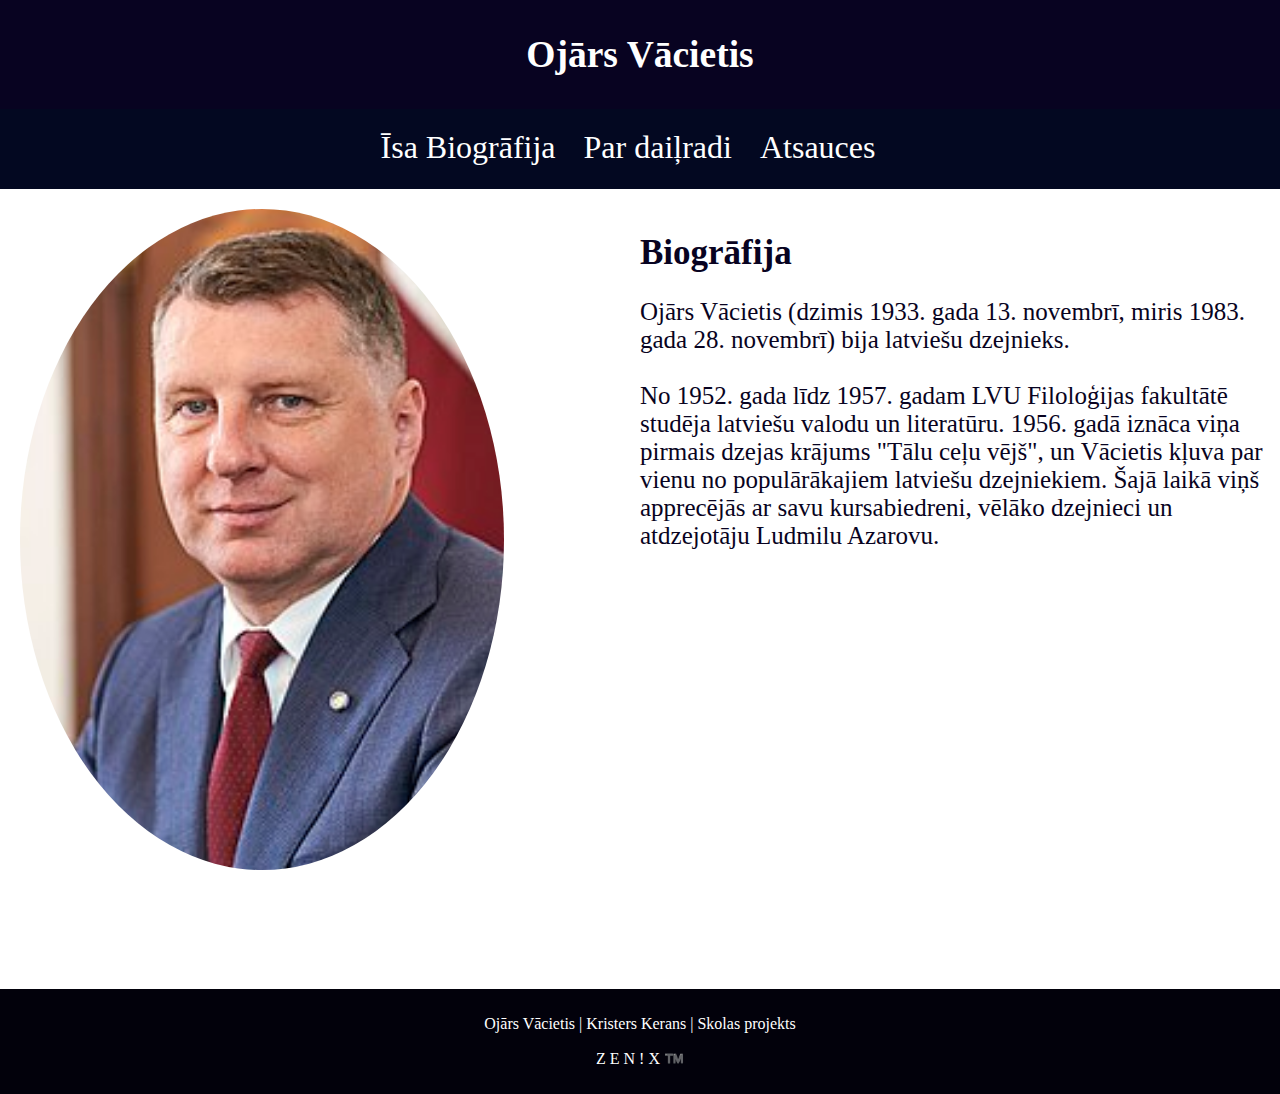
<file: index.html>
<!DOCTYPE html>
<html>
    <head>
        <link rel="stylesheet" href="stils.css">
    </head>
  <body>
    <header>
        <h2>Ojārs Vācietis</h2>
    </header>
    <section>
      <nav>
        
          <a href="index.html">Īsa Biogrāfija   </a>
         
          <a href="dailrade.html">Par daiļradi   </a>
         
          <a href="atsauces.html">Atsauces   </a>
    
      </nav>
      <article>
      <div class="gtext">
          <h1>Biogrāfija</h1>
        <p>Ojārs Vācietis (dzimis 1933. gada 13. novembrī, miris 1983. gada 28. novembrī) bija latviešu dzejnieks.<br>
          <br>
          No 1952. gada līdz 1957. gadam LVU Filoloģijas fakultātē studēja latviešu valodu un literatūru. 1956. gadā iznāca viņa pirmais dzejas krājums "Tālu ceļu vējš", un Vācietis kļuva par vienu no populārākajiem latviešu dzejniekiem. Šajā laikā viņš apprecējās ar savu kursabiedreni, vēlāko dzejnieci un atdzejotāju Ludmilu Azarovu.<br>
          <br>


        </p>
      </div>
        
        
        <img class="img1" src="1.png">
        
      </article>
    </section>
    <footer>
      <p>Ojārs Vācietis | Kristers Kerans | Skolas projekts </p>
      <p>Z E N ! X ™️</p>
    </footer>
</body>  
</html>
</file>
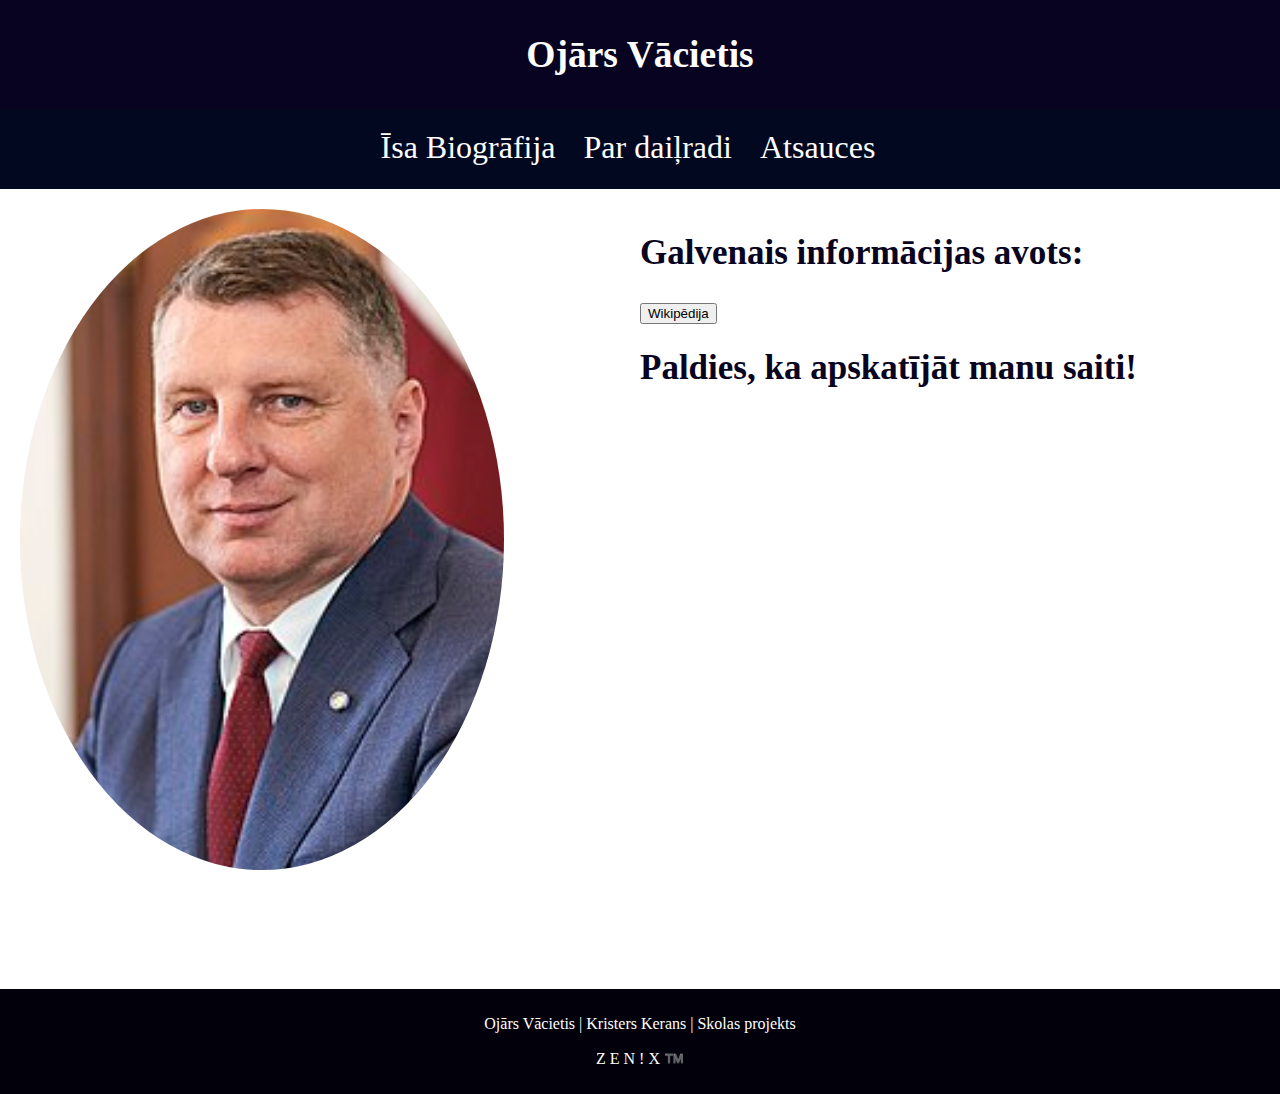
<file: atsauces.html>
<!DOCTYPE html>
<html>
    <head>
        <link rel="stylesheet" href="stils.css">
    </head>
  <body>
    <header>
        <h2>Ojārs Vācietis</h2>
    </header>
    <section>
      <nav>
        
          <a href="index.html">Īsa Biogrāfija   </a>
         
          <a href="dailrade.html">Par daiļradi   </a>
         
          <a href="atsauces.html">Atsauces   </a>
    
      </nav>
      <article>
      <div class="gtext">
        <h1> Galvenais informācijas avots:</h1>
        <button onclick="window.location.href='https://lv.wikipedia.org/wiki/Ojārs_Vācietis';">
            Wikipēdija
          </button>
        <h1> Paldies, ka apskatījāt manu saiti!</h1>
      </div>
        
        
        <img class="img1" src="1.png">
        
      </article>
    </section>
    <footer>
      <p>Ojārs Vācietis | Kristers Kerans | Skolas projekts </p>
      <p>Z E N ! X ™️</p>
    </footer>
</body>  
</html>
</file>
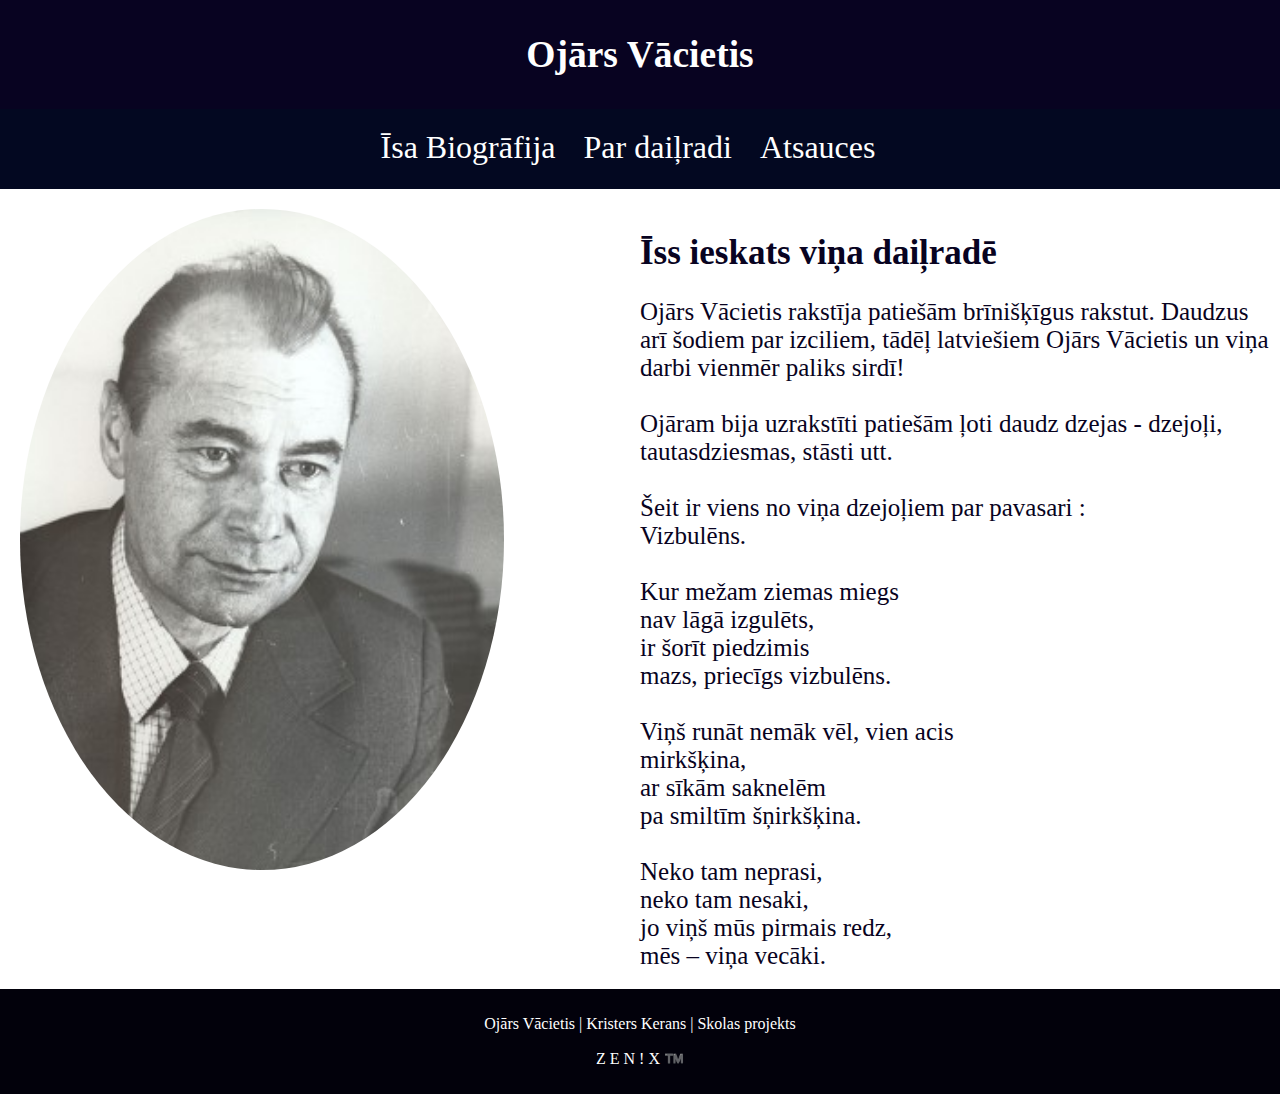
<file: dailrade.html>
<!DOCTYPE html>
<html>
    <head>
        <link rel="stylesheet" href="stils.css">
    </head>
  <body>
    <header>
        <h2>Ojārs Vācietis</h2>
    </header>
    <section>
      <nav>
        
          <a href="index.html">Īsa Biogrāfija   </a>
         
          <a href="dailrade.html">Par daiļradi   </a>
         
          <a href="atsauces.html">Atsauces   </a>
    
      </nav>
      <article>
      <div class="gtext">
          <h1>Īss ieskats viņa daiļradē</h1>
        <p>Ojārs Vācietis rakstīja patiešām brīnišķīgus rakstut. Daudzus arī šodiem par izciliem, tādēļ latviešiem Ojārs Vācietis un viņa darbi vienmēr paliks sirdī!<br>
          <br>
          Ojāram bija uzrakstīti patiešām ļoti daudz dzejas - dzejoļi, tautasdziesmas, stāsti utt.<br>
          <br>
          Šeit ir viens no viņa dzejoļiem par pavasari : <br>
          Vizbulēns.<br>
          <br>
            Kur mežam ziemas miegs<br>
            nav lāgā izgulēts,<br>
            ir šorīt piedzimis<br>
            mazs, priecīgs vizbulēns.<br>
            <br>
            Viņš runāt nemāk vēl, vien acis<br>
            mirkšķina,<br>
            ar sīkām saknelēm<br>
            pa smiltīm šņirkšķina.<br>
            <br>
            Neko tam neprasi,<br>
            neko tam nesaki,<br>
            jo viņš mūs pirmais redz,<br>
            mēs – viņa vecāki.<br>

        </p>
      </div>
        
        
        <img class="img1" src="2.png">
        
      </article>
    </section>
    <footer>
      <p>Ojārs Vācietis | Kristers Kerans | Skolas projekts </p>
      <p>Z E N ! X ™️</p>
    </footer>
</body>  
</html>
</file>
<file: stils.css>
a{
    font-size: xx-large;
    text-align: center;
    color: #ffffff;
    text-decoration: none;
    
}
.atsuaces a{
    color: #02012a;
    text-decoration: none;
    left: 50%;
    position: absolute;
    color: #080321;
    font-family: 'Lora', serif;
    font-size: 25px;
}
body{
    margin-top: 0px;
    margin-bottom: 0px;
    margin-left: 0px;
    margin-right: 0px;
}
* {
box-sizing: border-box;
}
header {
background-color: #080321;
text-align: center;
padding: 2px;
font-size: 25px;
color: white;
}
nav {

float: left;
width: 100%;
height: 80px;
background: #030821;
padding: 20px;
text-align: center;
}
nav ul {
list-style-type: none;
padding: 0;
}
article {
float: left;
padding: 20px;
width: 100%;
background-color: #ffffff;
height: 800px; 
}
footer {
background-color: #02010b;
padding: 10px;
text-align: center;
color: white;
}
section::after {
content: "";
display: table;
clear: both;
}
.img1{
    height: 661px;
    width: 484px;
    border-radius: 50%;
}
.img2{
    position: absolute;
    border-radius: 5%
}
.gtext{
    left: 50%;
    position: absolute;
    color: #080321;
    font-family: 'Lora', serif;
    font-size: 25px;
}
.gtext h1{
    font-size: 35px
}
</file>
